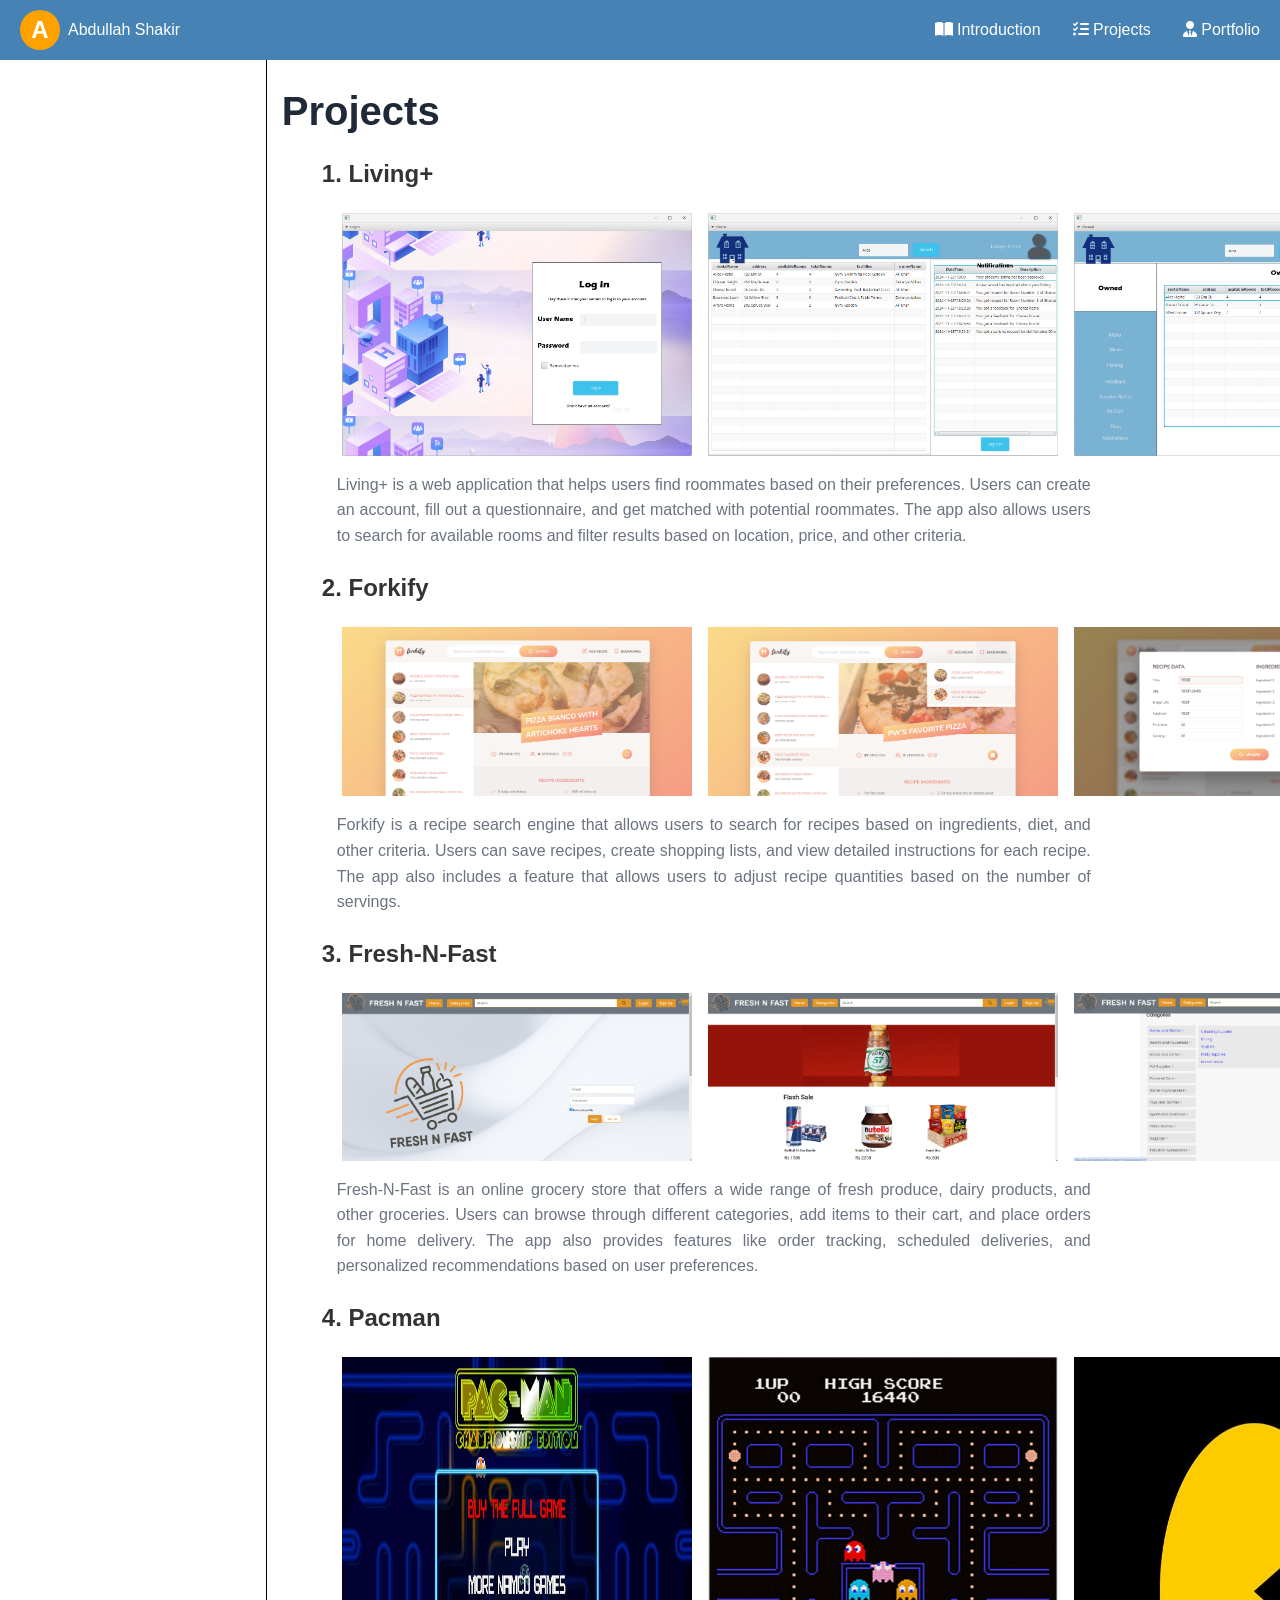
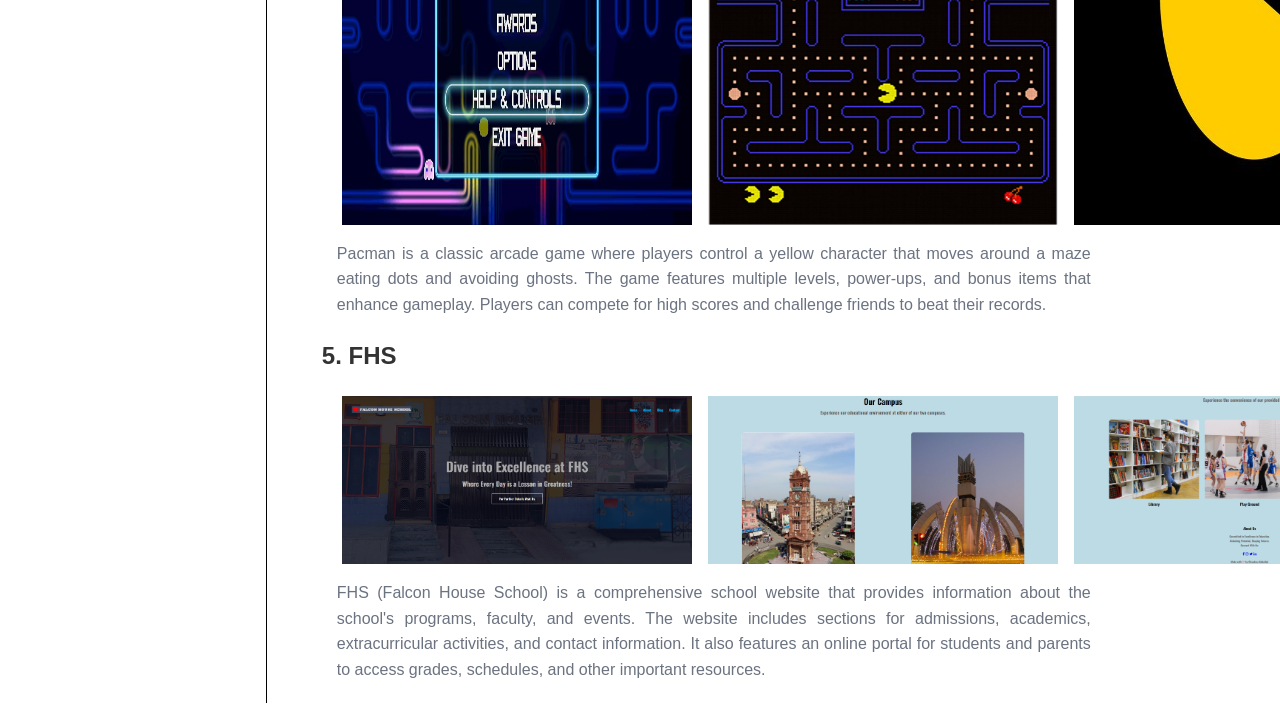
<file: Projects.html>
<!DOCTYPE html>
<html>
  <head>
    <title>Resume</title>
    <meta content="viewport" name="width=device-width, initial-scale=1.0" />
    <meta name="description" content="Abdullah Shakir Resume" />
    <meta name="Author" content="Abdullah Shakir" />
    <meta name="keywords" content="html, www,resume,portfolio" />

    <base href="" />
    <!-- <base target="_blank" /> -->
  </head>

  <body>
    <header class="header">
      <nav class="navbar" id="nav">
        <div class="nav_Brand">
          <div class="Brand_logo">A</div>
          <span>Abdullah Shakir</span>
        </div>

        <div class="nav_Links">
          <a href="./Resume.html"
            ><i class="fa-solid fa-book-open"></i> <span>Introduction</span></a
          >
          <a href="./Projects.html"
            ><i class="fa-solid fa-list-check"></i> <span>Projects</span></a
          >
          <a href="./index.html"
            ><i class="fa-solid fa-user-tie"></i> <span>Portfolio</span></a
          >
        </div>
      </nav>
    </header>

    <div class="body_container">
      <div class="Personal_details">
        <p></p>
      </div>

      <div class="vertical_line">
        <div class="projects">
          <h1>Projects</h1>
          <ol>
            <div class="Living+">
              <h2>1. Living+</h2>
              <div class="images">
                <img
                  src="images/Screenshot 2025-01-31 011030.png"
                  alt="Living+ logo"
                />
                <img
                  src="images/Screenshot 2025-01-31 011049.png"
                  alt="Living+ logo"
                />
                <img
                  src="images/Screenshot 2025-01-31 011059.png"
                  alt="Living+ logo"
                />
              </div>
              <p>
                Living+ is a web application that helps users find roommates
                based on their preferences. Users can create an account, fill
                out a questionnaire, and get matched with potential roommates.
                The app also allows users to search for available rooms and
                filter results based on location, price, and other criteria.
              </p>
            </div>

            <div class="Forkify">
              <h2>2. Forkify</h2>
              <div class="images">
                <img
                  src="images/Screenshot 2025-01-31 013131.png"
                  alt="Forkify logo"
                />
                <img
                  src="images/Screenshot 2025-01-31 013153.png"
                  alt="Forkify logo"
                />
                <img
                  src="images/Screenshot 2025-01-31 013212.png"
                  alt="Forkify logo"
                />
              </div>
              <p>
                Forkify is a recipe search engine that allows users to search
                for recipes based on ingredients, diet, and other criteria.
                Users can save recipes, create shopping lists, and view detailed
                instructions for each recipe. The app also includes a feature
                that allows users to adjust recipe quantities based on the
                number of servings.
              </p>
            </div>

            <div class="Freash-N-Fast">
              <h2>3. Fresh-N-Fast</h2>
              <div class="images">
                <img
                  src="images/Screenshot 2025-01-31 011951.png"
                  alt="Fresh-N-Fast logo"
                />
                <img
                  src="images/Screenshot 2025-01-31 012007.png"
                  alt="Fresh-N-Fast logo"
                />
                <img
                  src="images/Screenshot 2025-01-31 012023.png"
                  alt="Fresh-N-Fast logo"
                />
              </div>
              <p>
                Fresh-N-Fast is an online grocery store that offers a wide range
                of fresh produce, dairy products, and other groceries. Users can
                browse through different categories, add items to their cart,
                and place orders for home delivery. The app also provides
                features like order tracking, scheduled deliveries, and
                personalized recommendations based on user preferences.
              </p>
            </div>

            <div class="Pacman">
              <h2>4. Pacman</h2>
              <div class="images">
                <img
                  src="images/2887984-pac-man-championship-edition-android-main-menu-demo-version.jpg"
                  alt="Pacman logo"
                />
                <img
                  src="images/200518114838-05-pac-man-40.jpg"
                  alt="Pacman logo"
                />
                <img
                  src="images/pac_thumb_brand_624x468_4b.jpg"
                  alt="Pacman logo"
                />
              </div>
              <p>
                Pacman is a classic arcade game where players control a yellow
                character that moves around a maze eating dots and avoiding
                ghosts. The game features multiple levels, power-ups, and bonus
                items that enhance gameplay. Players can compete for high scores
                and challenge friends to beat their records.
              </p>
            </div>

            <div class="FHS">
              <h2>5. FHS</h2>
              <div class="images">
                <img
                  src="images/Screenshot 2025-01-31 010552.png"
                  alt="FHS logo"
                />
                <img
                  src="images/Screenshot 2025-01-31 010611.png"
                  alt="FHS logo"
                />
                <img
                  src="images/Screenshot 2025-01-31 010629.png"
                  alt="FHS logo"
                />
              </div>
              <p>
                FHS (Falcon House School) is a comprehensive school website that
                provides information about the school's programs, faculty, and
                events. The website includes sections for admissions, academics,
                extracurricular activities, and contact information. It also
                features an online portal for students and parents to access
                grades, schedules, and other important resources.
              </p>
            </div>
          </ol>
        </div>
      </div>
    </div>
    <link rel="stylesheet" href="style.css" />
    <link
      rel="stylesheet"
      href="https://cdnjs.cloudflare.com/ajax/libs/font-awesome/6.4.0/css/all.min.css"
    />
  </body>
</html>
</file>
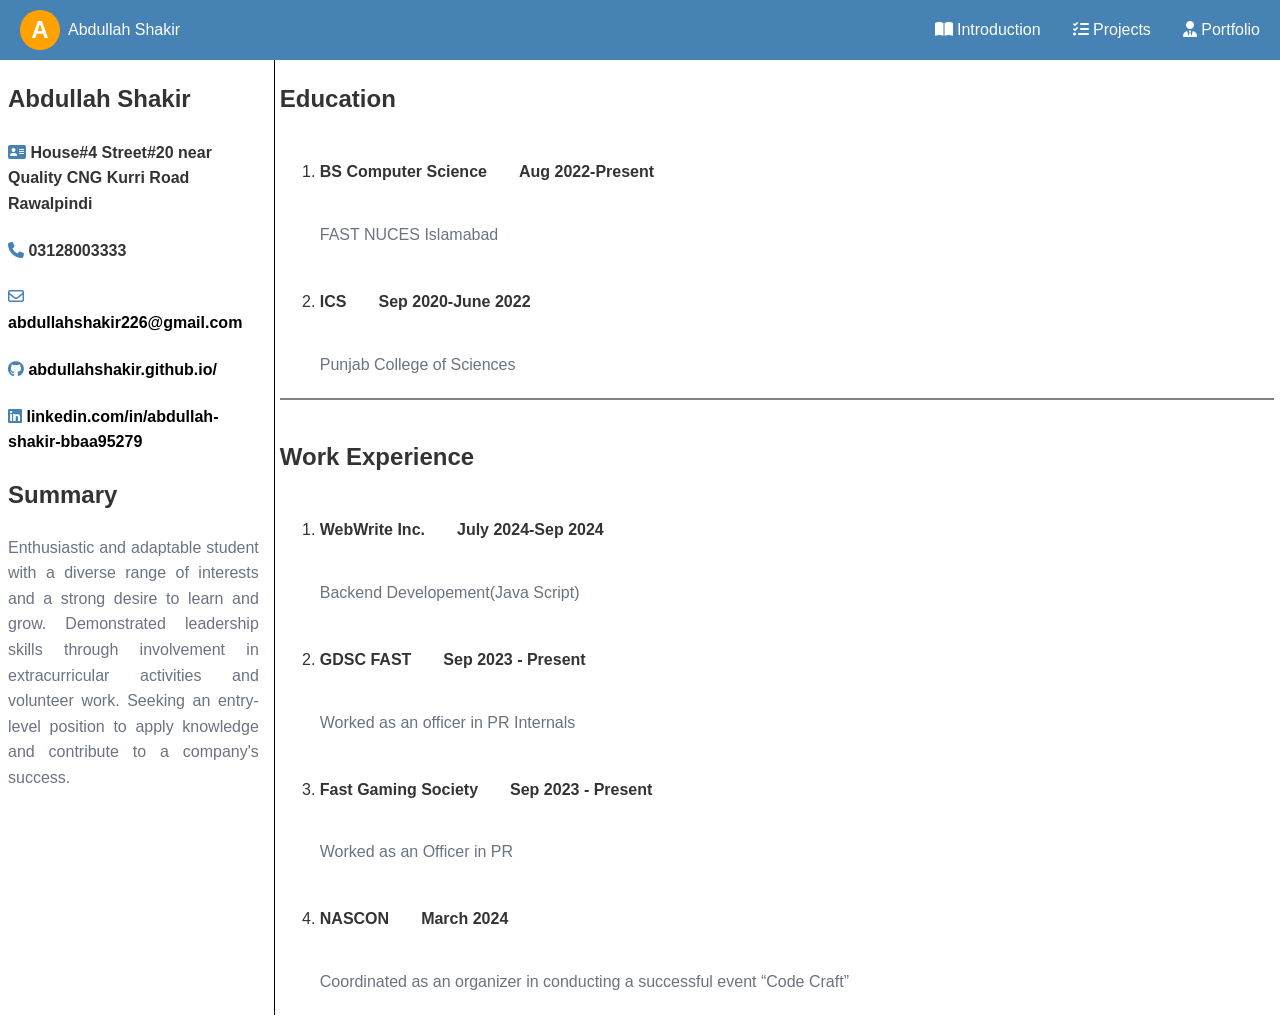
<file: Resume.html>
<!DOCTYPE html>
<html>
  <head>
    <title>Resume</title>
    <meta content="viewport" name="width=device-width, initial-scale=1.0" />
    <meta name="description" content="Abdullah Shakir Resume" />
    <meta name="Author" content="Abdullah Shakir" />
    <meta name="keywords" content="html, www,resume,portfolio" />
  </head>

  <body>
    <header class="header">
      <nav class="navbar" id="nav">
        <div class="nav_Brand">
          <div class="Brand_logo">A</div>
          <span>Abdullah Shakir</span>
        </div>

        <div class="nav_Links">
          <a href="./Resume.html"
            ><i class="fa-solid fa-book-open"></i> <span>Introduction</span></a
          >
          <a href="./Projects.html"
            ><i class="fa-solid fa-list-check"></i> <span>Projects</span></a
          >
          <a href="./index.html"
            ><i class="fa-solid fa-user-tie"></i> <span>Portfolio</span></a
          >
        </div>
      </nav>
    </header>

    <div class="body_container">
      <div class="Personal_details">
        <div class="Introduction_Container">
          <h2>Abdullah Shakir</h2>
          <h4>
            <i class="fa-solid fa-address-card"></i> House#4 Street#20 near
            Quality CNG Kurri Road Rawalpindi
          </h4>
          <h4><i class="fa-solid fa-phone"></i> 03128003333</h4>
          <h4>
            <a href="mailto:abdullahshakir226@gmail.com" target="_blank"
              ><i class="fa-regular fa-envelope"></i>
              abdullahshakir226@gmail.com</a
            >
          </h4>
          <h4>
            <a href="https://github.com/ChaudaryAbdullah/"
              ><i class="fa-brands fa-github"></i> abdullahshakir.github.io/</a
            >
          </h4>
          <h4>
            <a href="www.linkedin.com/in/abdullah-shakir-bbaa95279"
              ><i class="fa-brands fa-linkedin"></i>
              linkedin.com/in/abdullah-shakir-bbaa95279</a
            >
          </h4>
        </div>

        <div class="Summary_Container">
          <h2>Summary</h2>
          <p>
            Enthusiastic and adaptable student with a diverse range of interests
            and a strong desire to learn and grow. Demonstrated leadership
            skills through involvement in extracurricular activities and
            volunteer work. Seeking an entry-level position to apply knowledge
            and contribute to a company's success.
          </p>
        </div>
      </div>

      <div class="vertical_line">
        <div class="Education_Experiance">
          <div class="education_container">
            <h2>Education</h2>
            <ol>
              <li>
                <div class="title">
                  <h4>BS Computer Science</h4>
                  <h4>Aug 2022-Present</h4>
                </div>
                <p>FAST NUCES Islamabad</p>
              </li>
              <li>
                <div class="title">
                  <h4>ICS</h4>
                  <h4>Sep 2020-June 2022</h4>
                </div>
                <p>Punjab College of Sciences</p>
              </li>
            </ol>
          </div>
          <div class="horizontal_line">
            <hr size="2" noshade="noshade" width="100%" />
          </div>
          <div class="work_container">
            <h2>Work Experience</h2>
            <ol>
              <li>
                <div class="title">
                  <h4>WebWrite Inc.</h4>
                  <h4>July 2024-Sep 2024</h4>
                </div>
                <p>Backend Developement(Java Script)</p>
              </li>

              <li>
                <div class="title">
                  <h4>GDSC FAST</h4>
                  <h4>Sep 2023 - Present</h4>
                </div>
                <p>Worked as an officer in PR Internals</p>
              </li>
              <li>
                <div class="title">
                  <h4>Fast Gaming Society</h4>
                  <h4>Sep 2023 - Present</h4>
                </div>
                <p>Worked as an Officer in PR</p>
              </li>
              <li>
                <div class="title">
                  <h4>NASCON</h4>
                  <h4>March 2024</h4>
                </div>
                <p>
                  Coordinated as an organizer in conducting a successful event
                  “Code Craft”
                </p>
              </li>
            </ol>
          </div>
        </div>
      </div>
      <link rel="stylesheet" href="style.css" />
      <link
        rel="stylesheet"
        href="https://cdnjs.cloudflare.com/ajax/libs/font-awesome/6.4.0/css/all.min.css"
      />
    </div>
  </body>
</html>
</file>
<file: style.css>
body {
  font-family: -apple-system, BlinkMacSystemFont, "Segoe UI", Roboto, Oxygen,
    Ubuntu, Cantarell, sans-serif;
  line-height: 1.6;
  color: #333;
}

/* All ICONS */
.fa-solid,
.fa-regular,
.fa-brands {
  color: #4682b4;
}

/* Header and Nav Bar */
.header {
  position: fixed;
  top: 0;
  left: 0;
  width: 100%;
  background-color: #4682b4;
  color: white;
  z-index: 100;
}

.navbar {
  display: flex;
  justify-content: space-between;
  align-items: center;
  padding: 10px 20px;
}

.nav_Brand {
  display: flex;
  align-items: center;
  gap: 0.5rem;
}

.Brand_logo {
  width: 40px;
  height: 40px;
  display: flex;
  border-radius: 50%;
  align-items: center;
  justify-content: center;
  background: #ffa200;
  font-weight: bold;
  font-size: 1.5rem;
}

.nav_Links {
  display: flex;
  gap: 2rem;
}

.nav_Links * {
  color: white;
  text-decoration: none;
  transition: 0.2s;
}

.nav_Links *:hover {
  color: #ffa200;
}

/* Main  Body*/
.body_container {
  display: flex;
  margin-top: 60px;
  width: 100%;
  justify-content: space-between;
}

/* Personal Info */
.Personal_details {
  padding-right: 10px;
  width: 20%;
}

.Personal_details a {
  text-decoration: none;
  color: black;
}

.Personal_details a:hover {
  color: #ffa200;
}

/* Summary */
.Summary_Container {
  text-align: justify;
}

/* Vertical Line */
.vertical_line {
  display: flex;
  width: 80%;
}

.vertical_line::before {
  content: "";
  display: block;
  width: 1px;
  background-color: #000;
  margin: 0 5px;
}

/* Work Experience and Education */
.projects {
  width: 80%;
  padding-left: 10px;
}

.Education_Experiance {
  width: 100%;
}

.work_container {
  padding-top: 10px;
}

.title {
  display: flex;
  gap: 2rem;
}

/* Projects */
.projects p {
  padding-left: 15px;
  text-align: justify;
}

.images {
  width: 70%;
  display: flex;
  gap: 1rem;
  padding-left: 20px;
}

.projects img {
  width: 350px;
  height: auto;
}

/* Portfolio */

/* Hero Section */
.hero {
  background: linear-gradient(135deg, #f3e8ff 0%, #eff6ff 100%);
  padding: 4rem 2rem;
}

.hero-container {
  max-width: 1200px;
  margin: 0 auto;
  display: grid;
  grid-template-columns: 1fr 1fr;
  gap: 4rem;
  align-items: center;
}

.hero-content h1 {
  font-size: 3.5rem;
  line-height: 1.2;
  margin-bottom: 1.5rem;
}

.hero-content p {
  color: #4b5563;
  margin-bottom: 2rem;
}

.btn-primary {
  background: #7c3aed;
  color: white;
  padding: 0.75rem 2rem;
  border-radius: 0.5rem;
  text-decoration: none;
  display: inline-block;
  transition: background 0.3s;
}

.btn-primary:hover {
  background: #6d28d9;
}

.hero-image img {
  width: 100%;
  border-radius: 1rem;
  box-shadow: 0 4px 6px rgba(0, 0, 0, 0.1);
}

/* Stats */
.stats {
  display: flex;
  gap: 1rem;
  margin-top: 3rem;
}

.stat-card {
  background: white;
  padding: 1.5rem;
  border-radius: 1rem;
  box-shadow: 0 4px 6px rgba(0, 0, 0, 0.1);
  text-align: center;
  width: 10rem;
  height: 7rem;
}

.stat-card h3 {
  font-size: 2rem;
  color: #7c3aed;
  margin-top: 0.05rem;
}

/* Work Process */
.process {
  padding: 6rem 2rem;
  background: rgb(231, 231, 231);
}

.process-container {
  max-width: 1200px;
  margin: 0 auto;
  display: grid;
  grid-template-columns: 1fr 2fr;
  gap: 2rem;
  align-items: center;
}

.process-title {
  text-align: left;
  margin-bottom: 4rem;
  grid-column: 1 / 2;
}

.process-grid {
  display: grid;
  grid-template-columns: repeat(2, 1fr);
  grid-template-rows: repeat(2, 1fr);
  gap: 2rem;
  grid-column: 2 / 3;
}

.process-card {
  background: #f9fafb;
  padding: 2rem;
  border-radius: 1rem;
}

.process-card .social-icon {
  font-size: 2rem;
  margin-bottom: 1rem;
}

.process-card:nth-child(1) {
  grid-column: 1 / 2;
  grid-row: 1 / 2;
  transform: translateY(-25%);
}

.process-card:nth-child(2) {
  grid-column: 2 / 3;
  grid-row: 1 / 2;
  transform: translateY(-10%);
}

.process-card:nth-child(3) {
  grid-column: 1 / 2;
  grid-row: 2 / 3;
  transform: translateY(-20%);
}

.process-card:nth-child(4) {
  grid-column: 2 / 3;
  grid-row: 2 / 3;
  transform: translateY(-5%);
}

/* Portfolio */
.portfolio {
  padding: 6rem 2rem;
  background: #f9fafb;
}
.portfolio-title {
  text-align: center;
  margin-bottom: 4rem;
}
.portfolio-grid {
  max-width: 1200px;
  margin: 0 auto;
  display: grid;
  grid-template-columns: repeat(3, 1fr);
  gap: 2rem;
}

.portfolio-card {
  background: white;
  border-radius: 1rem;
  overflow: hidden;
  box-shadow: 0 4px 6px rgba(0, 0, 0, 0.1);
}

.portfolio-card img {
  width: 100%;
  height: 200px;
  object-fit: cover;
}

.portfolio-card h3 {
  text-align-last: center;
}
.portfolio-card p {
  padding-left: 10px;
  padding-right: 10px;
}
/* Contact Section */
.contact {
  background: #1f2937;
  color: white;
  padding: 6rem 2rem;
}

.contact-container {
  max-width: 1200px;
  margin: 0 auto;
  display: grid;
  grid-template-columns: 1fr 2fr;
  gap: 4rem;
}

.contact-info {
  display: flex;
  flex-direction: column;
  gap: 1.5rem;
}

.contact-card {
  background: #374151;
  padding: 1.5rem;
  border-radius: 0.5rem;
}

.contact-form {
  display: grid;
  gap: 1.5rem;
}

.form-group {
  display: grid;
  gap: 0.5rem;
}

.form-group input,
.form-group textarea {
  padding: 0.75rem;
  border-radius: 0.5rem;
  border: 1px solid #4b5563;
  background: #374151;
  color: white;
}

/* About Section */
.about {
  background: linear-gradient(135deg, #f3e8ff -50%, #eff6ff 100%) 0% 0% / 100%
      72% no-repeat,
    linear-gradient(to bottom, rgb(231, 231, 231), rgb(231, 231, 231)) 0% 100% /
      100% 28% no-repeat;
  padding: 6rem 2rem;
}

.card {
  background: white;
  border-radius: 20px;
  padding: 40px;
  margin: 0 auto;
  max-width: 1000px;
  width: 100%;
  box-shadow: 0 4px 6px rgba(0, 0, 0, 0.1);
  display: flex;
  gap: 40px;
}

.profile-section {
  flex-shrink: 0;
  display: flex;
  flex-direction: column;
  align-items: center;
}

.profile-image {
  width: 250px;
  height: 250px;
  border-radius: 10px;
  object-fit: cover;
  margin-bottom: 20px;
}

.social-icons {
  display: flex;
  gap: 10px;
}

.social-icon {
  width: 40px;
  height: 40px;
  border-radius: 8px;
  display: flex;
  align-items: center;
  justify-content: center;
  text-decoration: none;
  color: #666;
  transition: background-color 0.3s;
}

.social-icon.purple {
  background-color: white;
  color: #4682b4;
}

.social-icon:hover {
  background-color: #ffa200;
}

.social-icon.purple:hover {
  background-color: #ffa200;
}

.content-section {
  flex: 1;
}

h1 {
  color: #1f2937;
  font-size: 2.5rem;
  margin-bottom: 20px;
  line-height: 1.2;
}

p {
  color: #6b7280;
  font-size: 1rem;
  line-height: 1.6;
  margin-bottom: 20px;
}

.buttons {
  display: flex;
  gap: 15px;
}

.button {
  padding: 12px 24px;
  border-radius: 8px;
  text-decoration: none;
  font-weight: 500;
  transition: all 0.3s;
}

.button.primary {
  background-color: #8b5cf6;
  color: white;
}

.button.secondary {
  border: 2px solid #8b5cf6;
  color: #8b5cf6;
}

.button:hover {
  opacity: 0.9;
  transform: translateY(-1px);
}

/* Responsive  */

@media (max-width: 980px) {
  .Personal_details h4 {
    font-size: 1.5vw;
  }
  .Personal_details p {
    font-size: 1.4vw;
    text-align: left;
  }
}

@media (max-width: 760px) {
  .Personal_details {
    /* padding-right: 10px; */
    width: 30%;
  }
  .nav_Links a span {
    display: none;
  }

  .images {
    display: flex;
    flex-direction: column;
    align-items: center;
  }

  .projects p {
    padding-left: 0;
    text-align: justify;
  }

  .projects img {
    width: 50vw;
    height: auto;
  }

  .vertical_line {
    width: 70%;
  }

  .hero-container,
  .portfolio-grid,
  .process-container {
    display: flex;
    flex-direction: column;
  }

  .about {
    padding-bottom: 0px;
    margin-bottom: 0px;
  }

  .process-grid {
    padding-top: 20px;
    margin-top: 20px;
  }
  .stats {
    display: flex;
    flex-direction: column;
    align-items: center;
  }

  .hero-content h1 {
    font-size: 5vw;
  }

  .hero-image {
    display: none;
  }

  .contact-container {
    display: flex;
    flex-direction: column;
  }
  h1 {
    font-size: 4vw;
  }

  h2 {
    font-size: 3vw;
  }

  h4 {
    font-size: 2vw;
  }

  p {
    font-size: 2vw;
  }
}
</file>
